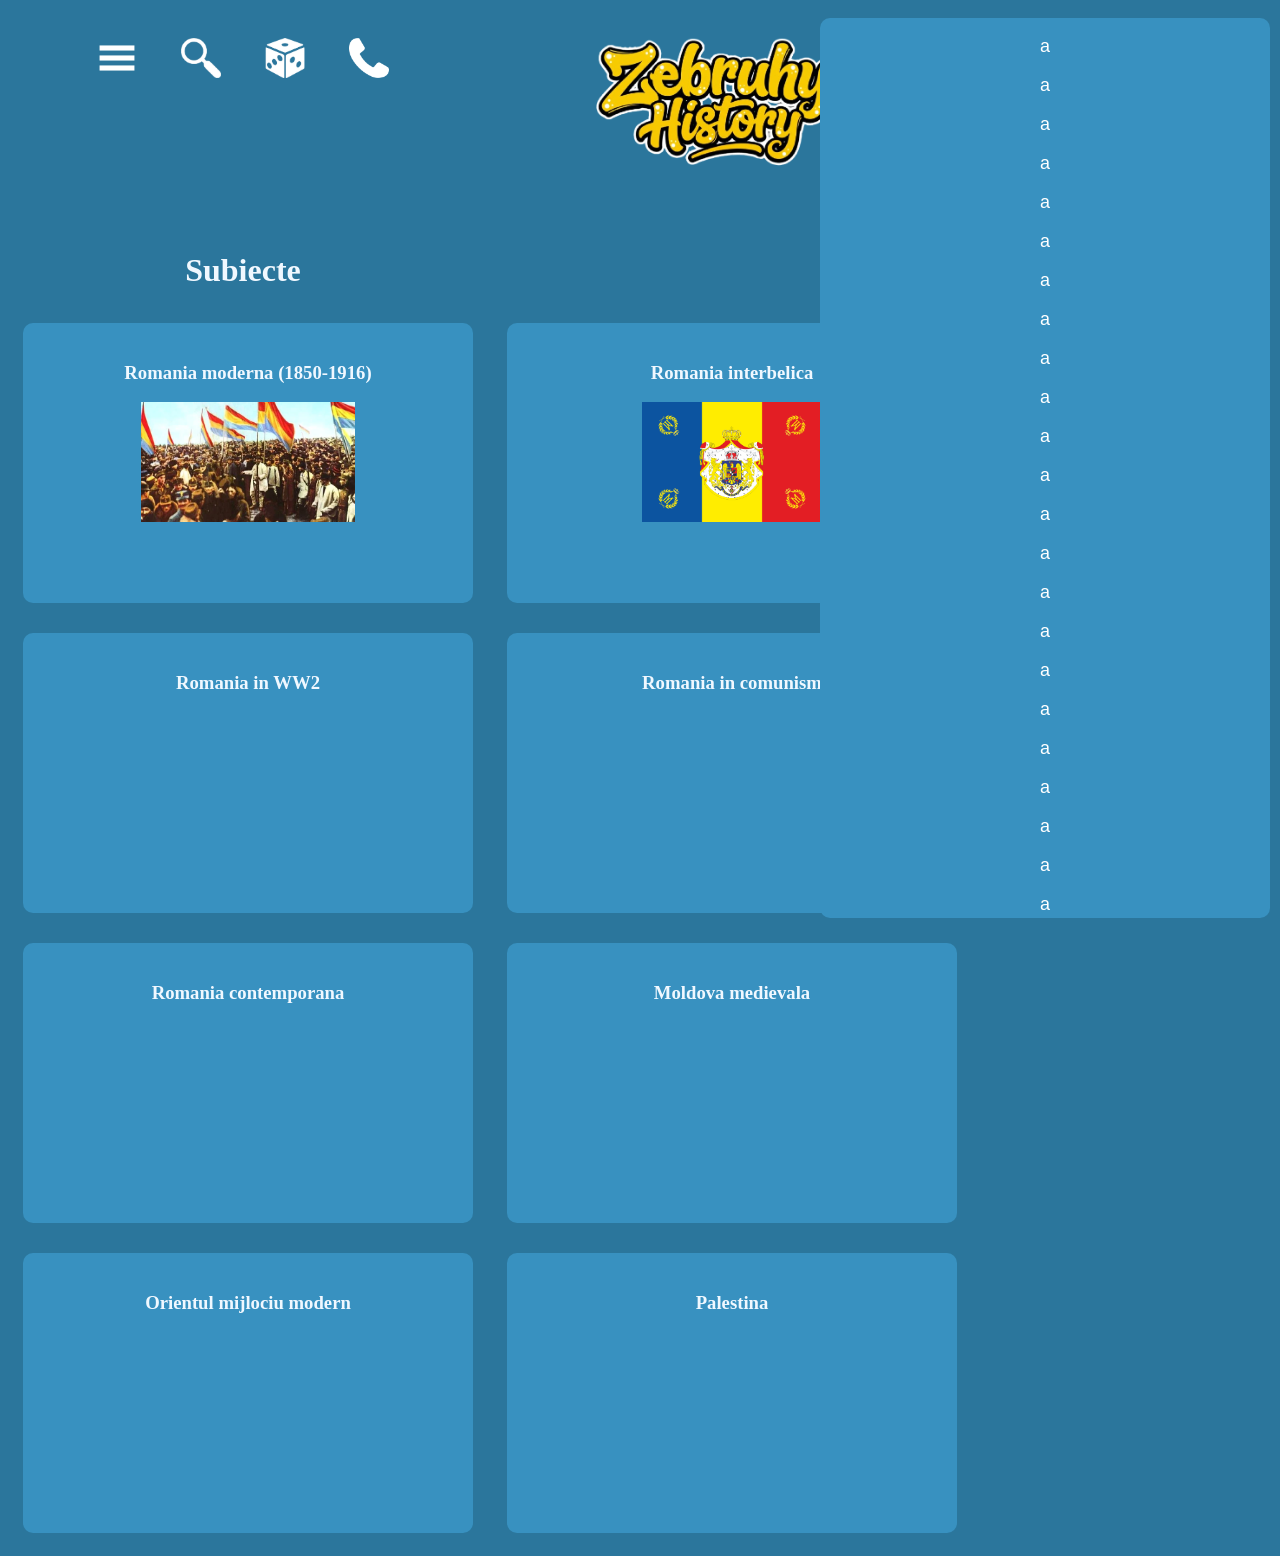
<file: index.html>
<!DOCTYPE html>
<html lang="en">
<head>
    <meta charset="UTF-8">
    <meta name="viewport" content="width=device-width, initial-scale=1.0">
    <title>Zeb History</title>
    <link href="style.css" rel="stylesheet">
</head>
<body>
    <div class="line">
        <div class="top">
            <div>
                <img class="icon" src="images/menu.png">
                <img class="icon" src="images/search-removebg-preview.png">
                <img class="icon" src="images/dice-removebg-preview.png">
                <img class="icon" src="images/phone.webp">
            </div>
            <div id="subiecte">
                <h1>Subiecte</h1>
            </div>
        </div>
        <div class="top titlebox">
             <img class="titleimg" src="images/Gemini_Generated_Image_uvi8v5uvi8v5uvi8-removebg-preview.png">
        </div>
        <div class="top right">
            <p>a</p>
            <p>a</p>
            <p>a</p>
            <p>a</p>
            <p>a</p>
            <p>a</p>
            <p>a</p>
            <p>a</p>
            <p>a</p>
            <p>a</p>
            <p>a</p>
            <p>a</p>
            <p>a</p>
            <p>a</p>
            <p>a</p>
            <p>a</p>
            <p>a</p>
            <p>a</p>
            <p>a</p>
            <p>a</p>
            <p>a</p>
            <p>a</p>
            <p>a</p>
            <p>a</p>
            <p>a</p>
            <p>a</p>
            <p>a</p>
            <p>a</p>
            <p>a</p>
            <p>a</p>
            <p>a</p>
            <p>a</p>
            <p>a</p>
            <p>a</p>
            <p>a</p>
            <p>a</p>
            <p>a</p>
            <p>a</p>

        </div>
    </div>
    <div class="line">
        <div class="panel">
            <h3>Romania moderna (1850-1916)</h3>
            <img class="thumbnail" src="images/romoderna.webp">
        </div>
        <a href="pages/romaniainterbelica.html"><div class="panel">
            <h3>Romania interbelica</h3>
            <img class="thumbnail" src="images/steagregal.png">
        </div>
        </a>
    </div>
    <div class="line">
        <div class="panel"><h3>Romania in WW2</h3></div>
        <div class="panel"><h3>Romania in comunism</h3></div> 
    </div>
    <div class="line">
        <div class="panel"><h3>Romania contemporana</h3></div>
        <div class="panel"><h3>Moldova medievala</h3></div> 
    </div>
    <div class="line">
        <div class="panel"><h3>Orientul mijlociu modern</h3></div>
        <div class="panel"><h3>Palestina</h3></div> 
    </div>

</body>
</html>
</file>
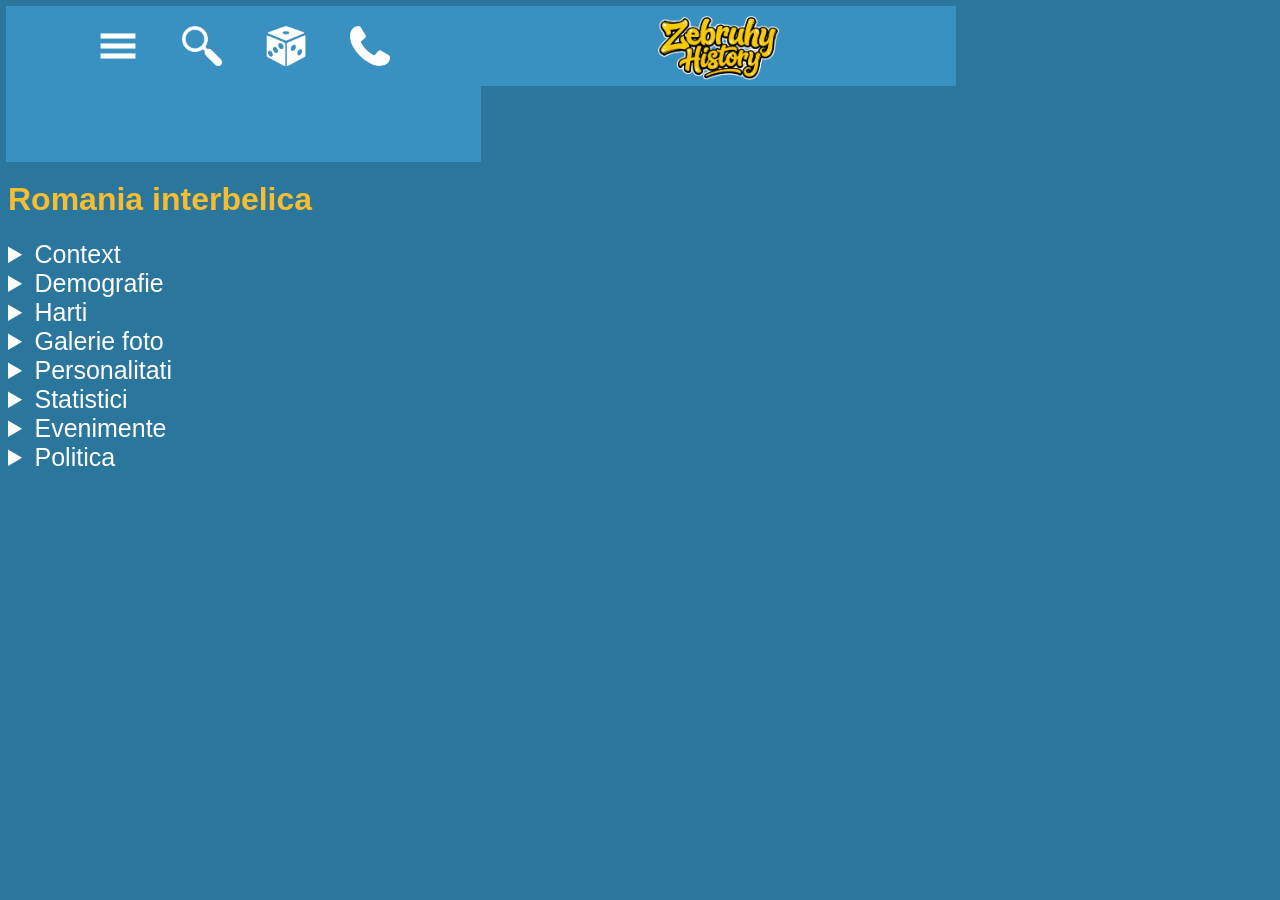
<file: pages/romaniainterbelica.html>
<!DOCTYPE html>
<html lang="en">
<head>
    <meta charset="UTF-8">
    <meta name="viewport" content="width=device-width, initial-scale=1.0">
    <title>Zeb History</title>
    <link rel="stylesheet" href="../style.css">
</head>
<body>
    <div class="line">
        <div class="toppage">
            <div>
                <img class="icon" src="../images/menu.png">
                <img class="icon" src="../images/search-removebg-preview.png">
                <img class="icon" src="../images/dice-removebg-preview.png">
                <img class="icon" src="../images/phone.webp">
            </div>
        </div>
        <div class="toppage titlebox">
             <img class="titleimg" src="../images/Gemini_Generated_Image_uvi8v5uvi8v5uvi8-removebg-preview.png">
        </div>
        <div class="toppage"></div>
    </div>
    <div class="line"><h1 class="titlee">Romania interbelica</h1></div>
    <div class="line">
        <details>
                <summary>Context</summary>
                <div class="panelpage"><p>Hey aici e textul ascuns!</p></div>
        </details>
        <details>
                <summary>Demografie</summary>
                <div class="panelpage"><p>Hey aici e textul ascuns!</p></div>
        </details>
    </div>
    <div class="line">
        <details>
            <summary>Harti</summary>
            <div class="panelpage">
                <p>Hey aici gasesti harti importante ale perioadei interbelice din tara noastra!</p>
                <img class="harta" src="../harti/harta_romania_1918.jpg">
                <p>Harta Romania 1918</p>
                <img class="harta" src="../harti/harta_europa_interbelica.jpeg">
                <p>Europa intre razboaie</p>
                <img class="harta" src="../harti/harta_interbelica_regiuni.png">
                <p>Regiunile istorice ale tarii</p>
                <img class="harta" src="../harti/harta_interbelica_judete.png">
                <p>Judetele Romaniei Mari - 71 de județe, 489 de plăși și 8.879 de comune.</p>
                <img class="harta" src="../harti/harta_interbelica_etnii.png">
                <p>Distributia etnica din 1930</p>
                <img class="harta" src="../harti/harta_interbelica_alfabetizare.png">
                <p>Gradul de alfabetizare din 1930</p>
                <img class="harta" src="../harti/harta_interbelica_fotbal.jpg">
                <p>Principalele echipe de fotbal</p>
                <img class="harta" src="../harti/harta_pierderi_1940.png">
                <p>Pierderile teritoriale din 1940</p>
            </div>
        </details>
        <details>
                <summary>Galerie foto</summary>
                <div class="panelpage"><p>Hey aici e textul ascuns!</p></div>
        </details>
    </div>
    <div class="line">
       <details>
            <summary>Personalitati</summary>
            <div class="panelpage">
                <p>Hey aici gasesti figurile istorice care au modelat Romania interbelica!</p>
                <a href="https://ro.wikipedia.org/wiki/Ion_I.C._Br%C4%83tianu">Ion I.C. Bratianu</a><br>
                <a href="https://ro.wikipedia.org/wiki/Vintil%C4%83_I._C._Br%C4%83tianu">Vintila I.C. Bratianu</a><br>
                <a href="https://ro.wikipedia.org/wiki/Constantin_I._C._Br%C4%83tianu">Dinu I.C. Bratianu</a><br>
                <a href="https://ro.wikipedia.org/wiki/Gheorghe_I._Br%C4%83tianu">Gheorghe I. Bratianu</a><br>
                <a href="https://ro.wikipedia.org/wiki/Alexandru_Marghiloman">Alexandru Marghiloman</a><br>
                <a href="https://ro.wikipedia.org/wiki/Take_Ionescu">Take Ionescu</a><br>
                <a href="https://ro.wikipedia.org/wiki/Iuliu_Maniu">Iuliu Maniu</a><br>
                <a href="https://ro.wikipedia.org/wiki/Ion_Mihalache">Ion Mihalache</a><br>
                <a href="https://ro.wikipedia.org/wiki/Ferdinand_I_al_Rom%C3%A2niei">Ferdinand I</a><br>
                <a href="https://ro.wikipedia.org/wiki/Carol_al_II-lea_al_Rom%C3%A2niei">Carol al II-lea</a><br>
                <a href="https://ro.wikipedia.org/wiki/Mihai_I_al_Rom%C3%A2niei">Mihai I</a><br>
                <a href="https://ro.wikipedia.org/wiki/Alexandru_Averescu">Alexandru Averescu</a><br>
                <a href="https://ro.wikipedia.org/wiki/Constantin_Argetoianu">Constantin Argetoianu</a><br>
                <a href="https://ro.wikipedia.org/wiki/Nicolae_Iorga">Nicolae Iorga</a><br>
                <a href="https://ro.wikipedia.org/wiki/Armand_C%C4%83linescu">Armand Calinescu</a><br>
                <a href="https://ro.wikipedia.org/wiki/Ion_Gheorghe_Duca">Ion Gheorghe Duca</a><br>
                <a href="https://ro.wikipedia.org/wiki/Constantin_Prezan">Constantin Prezan</a><br>
                <a href="https://ro.wikipedia.org/wiki/Constantin_S%C4%83n%C4%83tescu">Constantin Sanatescu</a><br>
                <a href="https://ro.wikipedia.org/wiki/Alexandru_C._Cuza">Alexandru C. Cuza</a><br>
                <a href="https://ro.wikipedia.org/wiki/Octavian_Goga">Octavian Goga</a><br>
                <a href="https://ro.wikipedia.org/wiki/Corneliu_Zelea_Codreanu">Corneliu Zelea Codreanu</a><br>
                <a href="https://en.wikipedia.org/wiki/Ion_Mo%C8%9Ba">Ion Mota</a><br>
                <a href="https://ro.wikipedia.org/wiki/Vasile_Marin">Vasile Marin</a><br>
                <a href="https://ro.wikipedia.org/wiki/Mihail_Stelescu">Mihai Stelescu</a><br>
                <a href="https://ro.wikipedia.org/wiki/Mircea_Eliade">Mircea Eliade</a><br>
                <a href="https://ro.wikipedia.org/wiki/Emil_Cioran">Emil Cioran</a><br>
                <a href="https://ro.wikipedia.org/wiki/Ion_Antonescu">Ion Antonescu</a><br>
                <a href=""></a>
                <a href=""></a>
                <a href=""></a>
            </div>
        </details>
        <details>
                <summary>Statistici</summary>
                <div class="panelpage"><p>Hey aici e textul ascuns!</p></div>
        </details>
    </div>
    <div class="line">
       <details>
            <summary>Evenimente</summary>
            <div class="panelpage"><p>Hey aici e textul ascuns!</p></div>
        </details>
        <details>
                <summary>Politica</summary>
                <div class="panelpage"><p>Hey aici e textul ascuns!</p></div>
        </details>
    </div>

</body>
</html>
</file>
<file: style.css>
body{
    background-color: rgb(43, 118, 156);
}
.top{
    box-sizing: border-box;
    display:inline-block;
    height: 280px;
    width: 450px;
    padding: 0px;
    color: aliceblue;
    margin: 10px;
    text-align: center;
    vertical-align: top;
    
}
.titleimg{
    height: 160px;
    width: auto;
    max-width: 100%;
    max-height: 100%;
}
.line{
    display: block;
}
.panel{
    background-color: rgb(56, 145, 192);
    box-sizing: border-box;
    display: inline-block;
    height: 280px;
    width: 450px;
    padding: 20px;
    color: aliceblue;
    margin: 15px;
    text-align: center;
    border-radius: 10px;
}
.right{
    position: fixed;
    right:0%;
    height: 100vh;
    background-color:  rgb(56, 145, 192);
    border-radius: 10px;
    overflow-y: auto;
    width:450px;
}
.icon{
    display: inline-block;
    height: 40px;
    width: auto;
    padding:0px;
    margin:20px;
}
#subiecte{
    margin-top: 150px;
}
.thumbnail{
    height:120px;
    width:auto;
}
.titlee{
    color: rgb(246, 189, 48);
    font-family: 'Trebuchet MS', 'Lucida Sans Unicode', 'Lucida Grande', 'Lucida Sans', Arial, sans-serif;
}
.toppage{
    box-sizing: border-box;
    display:inline-block;
    height: 80px;
    width: 475px;
    padding: 0px;
    color: aliceblue;
    margin: -2px;
    text-align: center;
    vertical-align: top;
    background-color: rgb(56, 145, 192);
}
details{
    display: inline-block;
    margin-right: 0px;
    width: 700px;
    vertical-align: top;
}
summary{
    font-size: 25px;
    font-family:'Trebuchet MS', 'Lucida Sans Unicode', 'Lucida Grande', 'Lucida Sans', Arial, sans-serif;
    color: white;
}
p{
    font-family: 'Trebuchet MS', 'Lucida Sans Unicode', 'Lucida Grande', 'Lucida Sans', Arial, sans-serif;
    color: white;
    font-size: large;
}
.panelpage{
    background-color: rgb(56, 145, 192);
    box-sizing: border-box;
    display: inline-block;
    height: auto;
    width: 600px;
    padding: 20px;
    color: aliceblue;
    margin: 15px;
    text-align: center;
    border-radius: 10px;
}
.harta{
    width:520px;
    height:auto;
}
</file>
